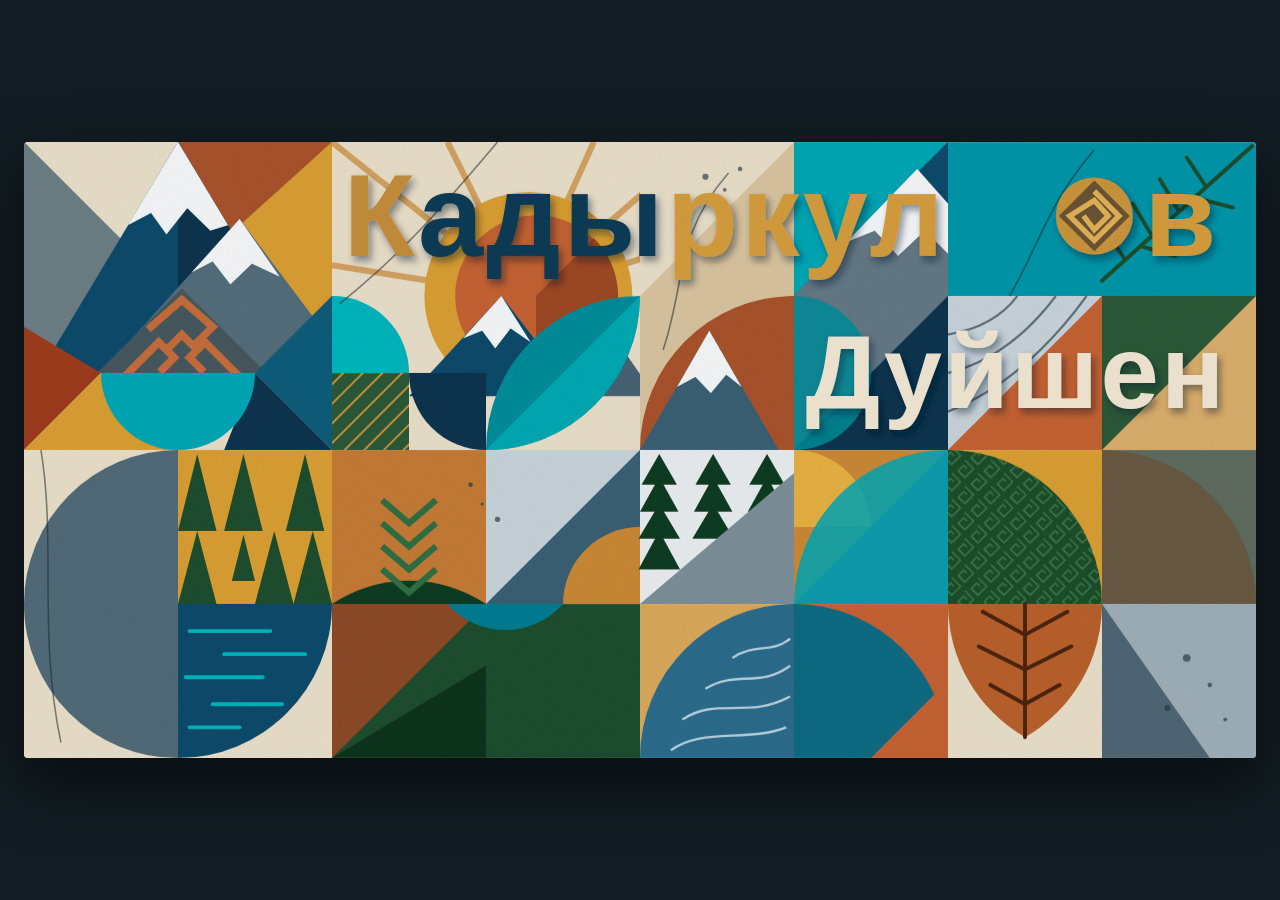
<file: Untitled-1.html>
<!DOCTYPE html>
<html lang="ru">
<head>
  <meta charset="UTF-8" />
  <meta name="viewport" content="width=device-width, initial-scale=1.0" />
  <title>Кадыркулов Дуйшен — Горы Кыргызстана</title>
  <style>
    * {
      box-sizing: border-box;
      margin: 0;
      padding: 0;
    }
    body {
      min-height: 100vh;
      display: flex;
      align-items: center;
      justify-content: center;
      background-color: #121c22;
      padding: 24px;
    }
    .canvas-wrapper {
      width: 100%;
      max-width: 1280px;
      box-shadow: 0 24px 60px rgba(0, 0, 0, 0.55);
      border-radius: 4px;
      overflow: hidden;
      background: #e8dec8;
    }
    svg {
      display: block;
      width: 100%;
      height: auto;
    }
    .title-main {
      font-family: 'Montserrat', 'Arial Black', 'Segoe UI', sans-serif;
      font-weight: 900;
      font-size: 152px;
      letter-spacing: 4px;
    }
    .title-sub {
      font-family: 'Montserrat', 'Arial Black', 'Segoe UI', sans-serif;
      font-weight: 900;
      font-size: 136px;
      letter-spacing: 3px;
    }
  </style>
</head>
<body>
  <div class="canvas-wrapper">
    <!-- Модульная сетка 8x4 (ячейка 200x200), итоговый размер 1600x800 -->
    <svg viewBox="0 0 1600 800" xmlns="http://www.w3.org/2000/svg">
      <defs>
        <!-- Текстура бумаги -->
        <filter id="paper-grain" x="0%" y="0%" width="100%" height="100%">
          <feTurbulence type="fractalNoise" baseFrequency="0.65" numOctaves="3" stitchTiles="stitch" result="noise" />
          <feColorMatrix type="matrix" values="
            0 0 0 0 0.15
            0 0 0 0 0.20
            0 0 0 0 0.22
            0 0 0 0.14 0" in="noise" result="coloredNoise" />
          <feBlend in="SourceGraphic" in2="coloredNoise" mode="multiply" />
        </filter>

        <!-- Мягкая тень для текста -->
        <filter id="text-shadow" x="-10%" y="-10%" width="125%" height="125%">
          <feDropShadow dx="4" dy="6" stdDeviation="5" flood-color="#0b1f2b" flood-opacity="0.45" />
        </filter>

        <!-- Диагональная штриховка (зелёно-охристая) -->
        <pattern id="stripes-pine" width="18" height="18" patternUnits="userSpaceOnUse" patternTransform="rotate(45)">
          <rect width="18" height="18" fill="#2c5938" />
          <line x1="0" y1="0" x2="0" y2="18" stroke="#c9933b" stroke-width="5" />
        </pattern>

        <!-- Геометрический узор для хвойного сектора -->
        <pattern id="kyrgyz-geo" width="24" height="24" patternUnits="userSpaceOnUse" patternTransform="rotate(45)">
          <rect width="24" height="24" fill="#1e4d2b" />
          <path d="M 4,4 L 20,4 L 20,20 L 8,20 L 8,10 L 14,10" fill="none" stroke="#3c7a4b" stroke-width="2" />
        </pattern>

        <!-- Маска для бирюзового озера-лепестка в центре -->
        <clipPath id="clip-lake-center">
          <path d="M 600,400 A 200,200 0 0,1 800,200 A 200,200 0 0,1 600,400 Z" />
        </clipPath>
      </defs>

      <!-- Основная группа с текстурой -->
      <g filter="url(#paper-grain)">
        <!-- Базовый фон -->
        <rect width="1600" height="800" fill="#e8dec8" />

        <!-- ================= ВЕРХНЯЯ ПОЛОВИНА (РЯДЫ 1–2) ================= -->

        <!-- Блок (0,0)-(400,400): вершины Тянь-Шаня, орнамент и бирюзовая чаша -->
        <polygon points="0,0 200,200 0,300" fill="#6d7e85" />
        <polygon points="200,0 400,0 400,250 200,250" fill="#d99e32" />
        <path d="M 200,0 A 140,140 0 0,1 400,0 L 200,180 Z" fill="#a8522d" />

        <!-- Левый горный пик -->
        <polygon points="20,300 200,0 380,300" fill="#0d4a6b" />
        <polygon points="200,0 380,300 200,300" fill="#08344d" />
        <polygon points="200,0 135,108 165,92 185,120 212,86 242,115 265,108" fill="#f4f6f7" />

        <!-- Второй горный пик правее -->
        <polygon points="100,300 280,100 400,260 400,300" fill="#546d7a" />
        <polygon points="280,100 218,169 245,155 268,185 296,158 332,175" fill="#f4f6f7" />

        <!-- Геометрический орнамент на склоне -->
        <polygon points="95,300 205,190 315,300" fill="#46575e" />
        <path d="M 135,300 L 175,260 L 195,280 L 180,295 M 165,240 L 205,205 L 245,240 L 220,265 L 205,250 L 190,265 M 275,300 L 235,260 L 215,280 L 230,295"
              fill="none" stroke="#c46d3b" stroke-width="10" stroke-linecap="square" />

        <!-- Нижний край блока (0,300)-(400,400) -->
        <polygon points="0,240 100,300 0,400" fill="#9c3c1c" />
        <polygon points="0,400 100,300 200,400" fill="#d99e32" />
        <polygon points="300,300 400,200 400,400" fill="#0b5c7a" />
        <polygon points="300,300 400,400 260,400" fill="#08344d" />
        <path d="M 100,300 A 100,100 0 0,0 300,300 Z" fill="#00a6b4" />

        <!-- Блок (400,0)-(800,400): солнце с лучами и центральные горы -->
        <rect x="400" y="0" width="400" height="400" fill="#e8dec8" />
        <g stroke="#c98836" stroke-width="8" opacity="0.7">
          <line x1="650" y1="200" x2="400" y2="0" />
          <line x1="650" y1="200" x2="550" y2="0" />
          <line x1="650" y1="200" x2="740" y2="0" />
          <line x1="650" y1="200" x2="880" y2="0" />
          <line x1="650" y1="200" x2="900" y2="120" />
          <line x1="650" y1="200" x2="400" y2="160" />
        </g>
        <circle cx="655" cy="200" r="135" fill="#d99e32" />
        <circle cx="665" cy="200" r="105" fill="#c46233" />
        <path d="M 665,200 L 740,125 A 105,105 0 0,1 665,305 Z" fill="#9c4824" />

        <path d="M 400,200 A 100,100 0 0,1 500,300 L 400,300 Z" fill="#00b4bd" />
        <rect x="400" y="300" width="100" height="100" fill="url(#stripes-pine)" />

        <polygon points="500,330 620,200 720,330" fill="#0d4a6b" />
        <polygon points="620,200 570,255 595,245 612,268 632,242 658,260" fill="#f4f6f7" />

        <polygon points="660,330 740,215 820,330" fill="#466273" />
        <polygon points="740,215 702,268 725,258 745,275 778,268" fill="#f4f6f7" />

        <path d="M 500,300 A 100,100 0 0,0 600,400 L 600,300 Z" fill="#08344d" />
        <g clip-path="url(#clip-lake-center)">
          <rect x="600" y="200" width="200" height="200" fill="#008c99" />
          <polygon points="600,400 800,200 800,400" fill="#00b4bd" opacity="0.7" />
        </g>

        <!-- Блок (800,0)-(1200,400): терракотовая дуга, горный пик и бирюзовое небо -->
        <rect x="800" y="0" width="200" height="400" fill="#d8c39e" />
        <polygon points="800,0 1000,0 800,200" fill="#e8dec8" />
        <path d="M 800,400 A 200,200 0 0,1 1000,200 L 1000,400 Z" fill="#a8522d" />
        <polygon points="800,400 890,245 980,400" fill="#3a6073" />
        <polygon points="890,245 848,318 872,305 892,326 912,302 932,318" fill="#f4f6f7" />

        <rect x="1000" y="0" width="200" height="200" fill="#00a6b4" />
        <polygon points="1000,200 1200,0 1200,200" fill="#0d4a6b" />
        <polygon points="1000,200 1160,35 1200,80 1200,400 1000,400" fill="#637885" />
        <polygon points="1160,35 1068,130 1105,115 1135,148 1170,115 1200,145 1200,80" fill="#f4f6f7" />
        <polygon points="1000,400 1200,200 1200,400" fill="#08344d" />
        <path d="M 1000,200 A 100,100 0 0,1 1000,400 Z" fill="#008c99" opacity="0.85" />

        <!-- Блок (1200,0)-(1600,400): бирюза с веткой ели, линии рельефа и терракота -->
        <rect x="1200" y="0" width="400" height="200" fill="#0095a8" />
        <g stroke="#1c4d2e" stroke-width="5" stroke-linecap="round">
          <line x1="1400" y1="180" x2="1595" y2="5" />
          <line x1="1430" y1="153" x2="1405" y2="115" />
          <line x1="1465" y1="122" x2="1440" y2="80" />
          <line x1="1500" y1="90" x2="1475" y2="48" />
          <line x1="1535" y1="58" x2="1510" y2="20" />
          <line x1="1450" y1="135" x2="1495" y2="148" />
          <line x1="1485" y1="103" x2="1535" y2="118" />
          <line x1="1520" y1="72" x2="1570" y2="85" />
        </g>

        <rect x="1200" y="200" width="200" height="200" fill="#c7d3d9" />
        <g fill="none" stroke="#2c3e47" stroke-width="3" opacity="0.65">
          <path d="M 1200,250 Q 1260,240 1290,200" />
          <path d="M 1200,300 Q 1280,280 1340,200" />
          <path d="M 1200,350 Q 1300,310 1380,200" />
        </g>
        <polygon points="1200,400 1400,200 1400,400" fill="#c46233" />
        <rect x="1400" y="200" width="200" height="200" fill="#d9ae6c" />
        <polygon points="1400,200 1600,200 1400,400" fill="#2c5938" />

        <!-- ================= НИЖНЯЯ ПОЛОВИНА (РЯДЫ 3–4) ================= -->

        <!-- Блок (0,400)-(400,800) -->
        <rect x="0" y="400" width="400" height="400" fill="#e8dec8" />
        <path d="M 200,400 A 200,200 0 0,0 200,800 Z" fill="#526a78" />
        <rect x="200" y="400" width="200" height="200" fill="#d99e32" />
        <g fill="#1c4d2e">
          <polygon points="200,505 225,405 250,505" />
          <polygon points="260,505 285,405 310,505" />
          <polygon points="340,505 365,405 390,505" />
          <polygon points="200,600 225,505 250,600" />
          <polygon points="270,570 285,510 300,570" />
          <polygon points="300,600 325,505 350,600" />
          <polygon points="350,600 375,505 400,600" />
        </g>
        <path d="M 200,600 L 400,600 A 200,200 0 0,1 200,800 Z" fill="#0d4a6b" />
        <g stroke="#00b4bd" stroke-width="5" stroke-linecap="round">
          <line x1="215" y1="635" x2="320" y2="635" />
          <line x1="260" y1="665" x2="365" y2="665" />
          <line x1="210" y1="695" x2="310" y2="695" />
          <line x1="245" y1="730" x2="335" y2="730" />
          <line x1="215" y1="760" x2="280" y2="760" />
        </g>

        <!-- Блок (400,400)-(800,800) -->
        <rect x="400" y="400" width="200" height="200" fill="#c47a35" />
        <path d="M 400,600 A 180,180 0 0,1 600,600 Z" fill="#123b22" />
        <g fill="none" stroke="#2f6e44" stroke-width="8">
          <polyline points="465,465 500,495 535,465" />
          <polyline points="465,495 500,525 535,495" />
          <polyline points="465,525 500,555 535,525" />
          <polyline points="465,555 500,585 535,555" />
        </g>

        <rect x="600" y="400" width="200" height="200" fill="#c7d3d9" />
        <polygon points="600,600 800,400 800,600" fill="#3a6073" />
        <path d="M 700,600 A 100,100 0 0,1 800,500 L 800,600 Z" fill="#c98836" />

        <rect x="400" y="600" width="400" height="200" fill="#1c4d2e" />
        <path d="M 400,600 L 600,600 L 400,800 Z" fill="#8c4a27" />
        <path d="M 550,600 A 100,100 0 0,0 700,600 Z" fill="#007c91" />
        <polygon points="400,800 600,680 600,800" fill="#12331e" />

        <!-- Блок (800,400)-(1200,800) -->
        <rect x="800" y="400" width="200" height="200" fill="#e8ecee" />
        <g fill="#123b22">
          <polygon points="825,405 802,445 848,445" />
          <polygon points="825,435 800,480 850,480" />
          <polygon points="825,470 798,515 852,515" />
          <polygon points="825,505 798,555 852,555" />

          <polygon points="895,405 872,445 918,445" />
          <polygon points="895,435 870,480 920,480" />
          <polygon points="895,470 868,515 922,515" />

          <polygon points="965,405 942,445 988,445" />
          <polygon points="965,435 940,480 990,480" />
        </g>
        <polygon points="800,600 1000,430 1000,600" fill="#7c8f99" />

        <rect x="1000" y="400" width="200" height="200" fill="#c98836" />
        <path d="M 1000,400 A 100,100 0 0,1 1100,500 L 1000,500 Z" fill="#e6b042" />
        <polygon points="1000,600 1200,400 1200,600" fill="#3a6073" />
        <path d="M 1000,600 A 200,200 0 0,1 1200,400 L 1200,600 Z" fill="#00a6b4" opacity="0.85" />

        <rect x="800" y="600" width="200" height="200" fill="#d9a85b" />
        <path d="M 800,800 A 200,200 0 0,1 1000,600 L 1000,800 Z" fill="#2c6b8c" />
        <g fill="none" stroke="#d9e8f0" stroke-width="3" opacity="0.8">
          <path d="M 840,790 C 880,760 940,780 990,760" />
          <path d="M 855,750 C 900,720 940,750 995,720" />
          <path d="M 885,710 C 925,685 955,710 995,680" />
          <path d="M 920,670 C 950,650 970,665 995,645" />
        </g>

        <rect x="1000" y="600" width="200" height="200" fill="#c46233" />
        <path d="M 1000,600 A 200,200 0 0,1 1200,800 L 1000,800 Z" fill="#0b6b82" />
        <polygon points="1100,800 1200,700 1200,800" fill="#c46233" />

        <!-- Блок (1200,400)-(1600,800) -->
        <rect x="1200" y="400" width="200" height="200" fill="#d99e32" />
        <path d="M 1200,400 A 200,200 0 0,1 1400,600 L 1200,600 Z" fill="url(#kyrgyz-geo)" />

        <rect x="1400" y="400" width="200" height="200" fill="#5e6b5e" />
        <path d="M 1400,400 A 200,200 0 0,1 1600,600 L 1400,600 Z" fill="#6b563c" opacity="0.8" />

        <rect x="1200" y="600" width="200" height="200" fill="#e8dec8" />
        <path d="M 1200,600 L 1400,600 A 200,200 0 0,1 1300,773 A 200,200 0 0,1 1200,600 Z" fill="#b8602c" />
        <path d="M 1300,600 L 1300,773 M 1300,640 L 1245,610 M 1300,640 L 1355,610
                 M 1300,685 L 1240,655 M 1300,685 L 1360,655
                 M 1300,730 L 1255,705 M 1300,730 L 1345,705"
              stroke="#4d2511" stroke-width="5" stroke-linecap="round" />

        <rect x="1400" y="600" width="200" height="200" fill="#9eaeb8" />
        <polygon points="1400,600 1540,800 1400,800" fill="#4f6675" />

        <!-- ================= ДЕКОРАТИВНЫЕ ЛИНИИ И БРЫЗГИ ================= -->
        <g fill="none" stroke="#1c2a30" stroke-width="2" opacity="0.55">
          <path d="M 410,210 C 485,150 535,95 615,0" />
          <path d="M 830,270 C 860,180 845,120 915,40" />
          <path d="M 1280,200 C 1320,130 1330,80 1390,10" />
          <path d="M 22,400 C 42,520 18,640 48,780" />
        </g>

        <g fill="#233742" opacity="0.65">
          <circle cx="885" cy="45" r="4" />
          <circle cx="910" cy="62" r="2.5" />
          <circle cx="930" cy="35" r="3" />
          <circle cx="580" cy="445" r="3" />
          <circle cx="595" cy="470" r="2" />
          <circle cx="615" cy="490" r="3.5" />
          <circle cx="1510" cy="670" r="5" />
          <circle cx="1540" cy="705" r="3" />
          <circle cx="1485" cy="735" r="4" />
          <circle cx="1560" cy="750" r="2.5" />
        </g>

        <!-- ================= ТИПОГРАФИКА: КАДЫРКУЛОВ ДУЙШЕН ================= -->
        <g filter="url(#text-shadow)">
          <!-- Первая строка: Кадыркул [орнамент-о] в -->
          <text x="415" y="148" class="title-main">
            <tspan fill="#c48d3b">К</tspan><tspan fill="#0d3b54">ады</tspan><tspan fill="#d49c3d">ркул</tspan>
          </text>

          <!-- Геометрическая буква «о» в стиле кыргызского орнамента -->
          <g transform="translate(1390, 96)">
            <circle cx="0" cy="0" r="50" fill="#c9933b" />
            <polygon points="0,-46 46,0 0,46 -46,0" fill="#6b5231" />
            <path d="M 0,-32 L 32,0 L 0,32 L -32,0 L 0,-20 L 18,0 L 0,18 L -14,0"
                  fill="none" stroke="#e0b055" stroke-width="7" stroke-linejoin="miter" />
          </g>

          <!-- Финальная буква «в» -->
          <text x="1455" y="148" class="title-main" fill="#d49c3d">в</text>

          <!-- Вторая строка: Дуйшен -->
          <text x="1015" y="345" class="title-sub" fill="#f0e6d2">Дуйшен</text>
        </g>
      </g>
    </svg>
  </div>
</body>
</html>
</file>
